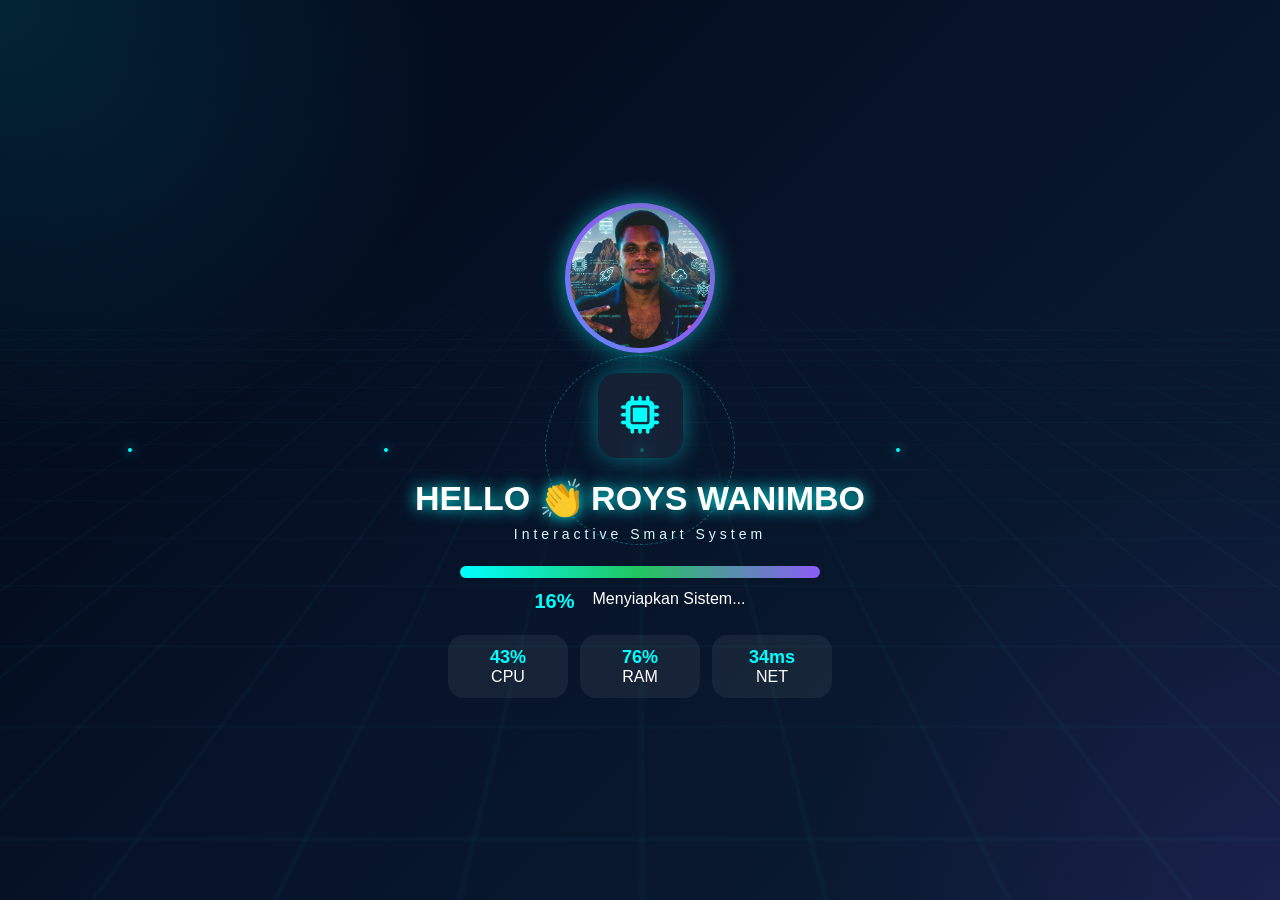
<file: index.html>
<!DOCTYPE html>
<html lang="id">
<head>
<meta charset="UTF-8">
<meta name="viewport" content="width=device-width, initial-scale=1.0">

<title>Roys Wanimbo | Smart Loader System</title>

<!-- Google Verification -->
<meta name="google-site-verification" content="b3DIOTgV4Jn5BxZlN4tDuB2QtCaM4FMQyhHfQPiL6ns" />

<!-- SEO -->
<meta name="description" content="Website Roys Wanimbo - Smart system, blog, dan teknologi Papua">
<meta name="keywords" content="Roys Wanimbo, Papua developer, web developer Papua, blog teknologi">
<meta name="author" content="Roys Wanimbo">

<!-- Open Graph -->
<meta property="og:title" content="Roys Wanimbo Website">
<meta property="og:description" content="Smart Loader System & Personal Website">
<meta property="og:type" content="website">
<meta property="og:url" content="https://royswanimbo-dev.github.io/royswanimbo.io/">
<meta property="og:image" content="assets/images/roys/Profile-roys.png">

<link rel="stylesheet" href="https://cdnjs.cloudflare.com/ajax/libs/font-awesome/6.5.0/css/all.min.css">

<style>
*{
margin:0;
padding:0;
box-sizing:border-box;
font-family:Arial,sans-serif;
}

html,body{
width:100%;
height:100%;
overflow:hidden;
background:#020617;
}

/* LOADER */
#loader{
position:fixed;
inset:0;
display:flex;
justify-content:center;
align-items:center;
flex-direction:column;
background:
radial-gradient(circle at top left,#00eaff22,transparent 30%),
radial-gradient(circle at bottom right,#7c3aed22,transparent 30%),
linear-gradient(135deg,#020617,#071429,#0b1d34);
color:#fff;
z-index:99999;
transition:1s ease;
}

/* GRID */
.grid{
position:absolute;
inset:0;
background:
linear-gradient(#00ffff10 1px,transparent 1px),
linear-gradient(90deg,#00ffff10 1px,transparent 1px);
background-size:40px 40px;
transform:perspective(800px) rotateX(70deg) scale(1.8);
animation:gridMove 10s linear infinite;
opacity:.4;
}

@keyframes gridMove{
100%{background-position:0 40px,40px 0;}
}

/* PARTICLE */
.particle{
position:absolute;
width:4px;
height:4px;
border-radius:50%;
background:#00ffff;
box-shadow:0 0 12px #00ffff;
animation:float 8s linear infinite;
}

@keyframes float{
0%{transform:translateY(100vh);}
100%{transform:translateY(-20vh);}
}

/* PROFILE */
.profile-wrap{
width:150px;
height:150px;
border-radius:50%;
padding:5px;
background:linear-gradient(45deg,#00ffff,#8b5cf6,#22c55e);
background-size:300% 300%;
animation:borderGlow 4s linear infinite;
box-shadow:0 0 25px #00ffff88;
position:relative;
z-index:10;
}

@keyframes borderGlow{
0%{background-position:0% 50%;}
50%{background-position:100% 50%;}
100%{background-position:0% 50%;}
}

.profile{
width:100%;
height:100%;
border-radius:50%;
overflow:hidden;
}

.profile img{
width:100%;
height:100%;
object-fit:cover;
animation:zoom 4s ease-in-out infinite;
}

@keyframes zoom{
0%,100%{transform:scale(1);}
50%{transform:scale(1.08);}
}

/* ORBIT */
.orbit{
position:absolute;
width:190px;
height:190px;
border:1px dashed #00ffff55;
border-radius:50%;
animation:spin 8s linear infinite;
}

@keyframes spin{
100%{transform:rotate(360deg);}
}

/* CORE BUTTON */
.core{
margin-top:20px;
width:85px;
height:85px;
border-radius:20px;
display:flex;
justify-content:center;
align-items:center;
background:rgba(255,255,255,.06);
backdrop-filter:blur(12px);
box-shadow:0 0 25px #00ffff66;
animation:pulse 2s infinite;
cursor:pointer;
}

.core i{
font-size:38px;
color:#00ffff;
}

@keyframes pulse{
0%,100%{transform:scale(1);}
50%{transform:scale(1.08);}
}

/* TEXT */
h1{
margin-top:20px;
font-size:34px;
text-shadow:0 0 15px #00ffff;
}

.sub{
margin-top:8px;
font-size:14px;
letter-spacing:4px;
color:#d6faff;
}

/* PROGRESS */
.progress-wrap{
margin-top:24px;
width:360px;
max-width:90%;
height:12px;
background:#ffffff12;
border-radius:40px;
overflow:hidden;
}

.progress{
height:100%;
width:0%;
background:linear-gradient(90deg,#00ffff,#22c55e,#8b5cf6);
animation:load 6s linear forwards;
}

@keyframes load{
100%{width:100%;}
}

/* STATUS */
.row{
margin-top:12px;
display:flex;
gap:18px;
}

.percent{
font-size:20px;
color:#00ffff;
font-weight:bold;
}

/* STATS */
.stats{
margin-top:22px;
display:flex;
gap:12px;
flex-wrap:wrap;
justify-content:center;
}

.card{
padding:12px 16px;
border-radius:16px;
background:rgba(255,255,255,.06);
min-width:120px;
text-align:center;
}

.card b{
display:block;
font-size:18px;
color:#00ffff;
}
</style>
</head>

<body>

<div id="loader">

<div class="grid"></div>

<div class="particle" style="left:10%"></div>
<div class="particle" style="left:30%"></div>
<div class="particle" style="left:50%"></div>
<div class="particle" style="left:70%"></div>

<div class="orbit"></div>

<div class="profile-wrap">
<div class="profile">
<img src="assets/images/roys/Profile-roys.png" alt="Roys Wanimbo">
</div>
</div>

<div class="core" onclick="boostLoad()">
<i class="fas fa-microchip"></i>
</div>

<h1>HELLO 👏 ROYS WANIMBO</h1>
<div class="sub">Interactive Smart System</div>

<div class="progress-wrap">
<div class="progress"></div>
</div>

<div class="row">
<div class="percent" id="percent">0%</div>
<div id="status">Menyiapkan Sistem...</div>
</div>

<div class="stats">
<div class="card"><b id="cpu">12%</b>CPU</div>
<div class="card"><b id="ram">34%</b>RAM</div>
<div class="card"><b id="net">21ms</b>NET</div>
</div>

</div>

<script>
let p = 0;
let done = false;

function updateStats(){
document.getElementById("cpu").innerText = Math.floor(Math.random()*70+10)+"%";
document.getElementById("ram").innerText = Math.floor(Math.random()*60+20)+"%";
document.getElementById("net").innerText = Math.floor(Math.random()*40+10)+"ms";
}

function loop(){
let t = setInterval(()=>{
p++;
document.getElementById("percent").innerText = p+"%";
updateStats();

if(p>=100){
clearInterval(t);
setTimeout(()=>{
document.getElementById("loader").style.opacity="0";
setTimeout(()=>{
window.location.href="index1.html";
},1000);
},500);
}
},60);
}

function boostLoad(){
if(p<90){
p+=10;
document.getElementById("status").innerText="BOOST MODE ⚡";
}
}

loop();
</script>

</body>
</html>
</file>
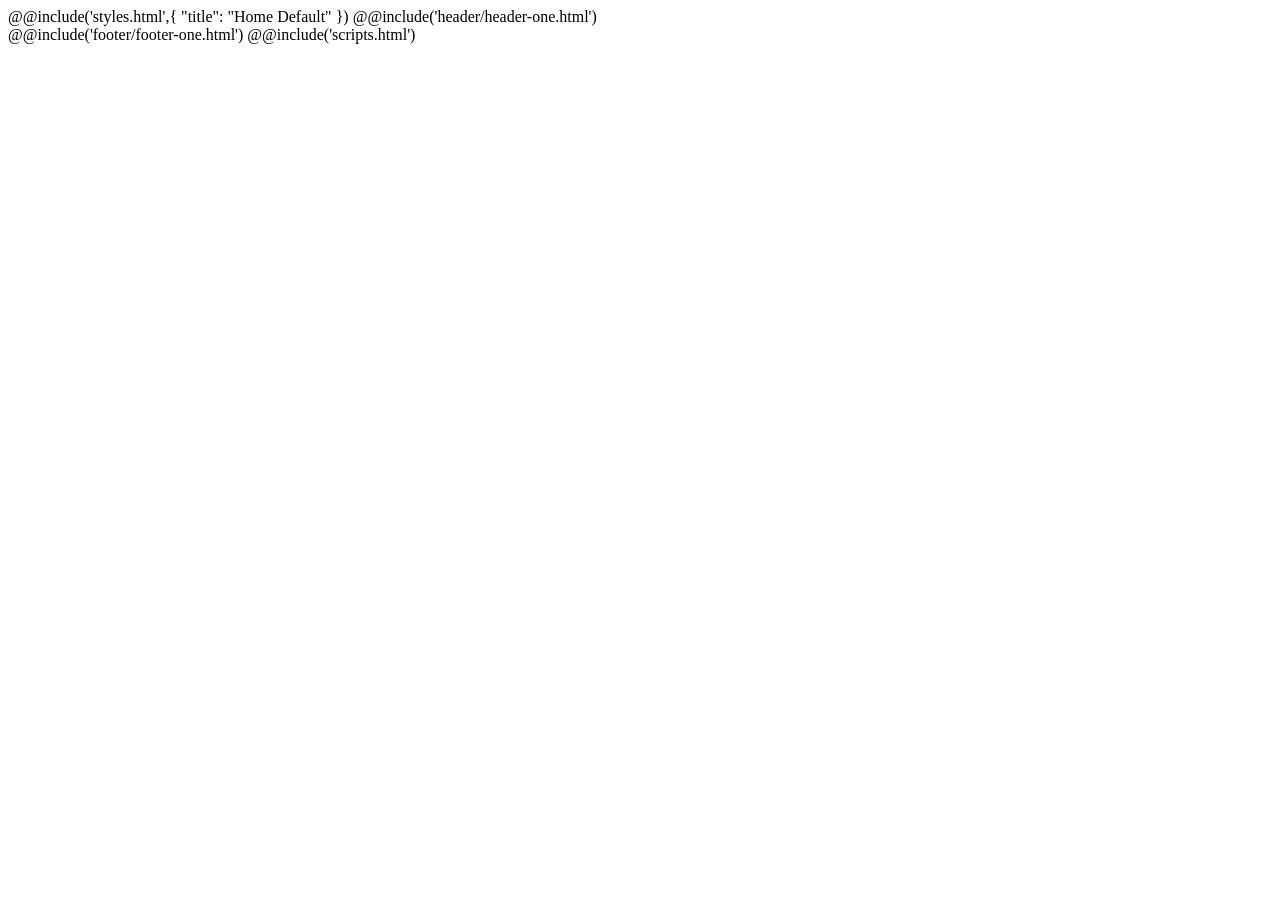
<file: assets/scss/index-developer.html>
<!DOCTYPE html>
<html lang="en">

@@include('styles.html',{
"title": "Home Default"
})

<body class="template-color-1">
    @@include('header/header-one.html')
    <main class="main-page-wrapper">

    </main>

    @@include('footer/footer-one.html')

    @@include('scripts.html')

</body>

</html>
</file>
